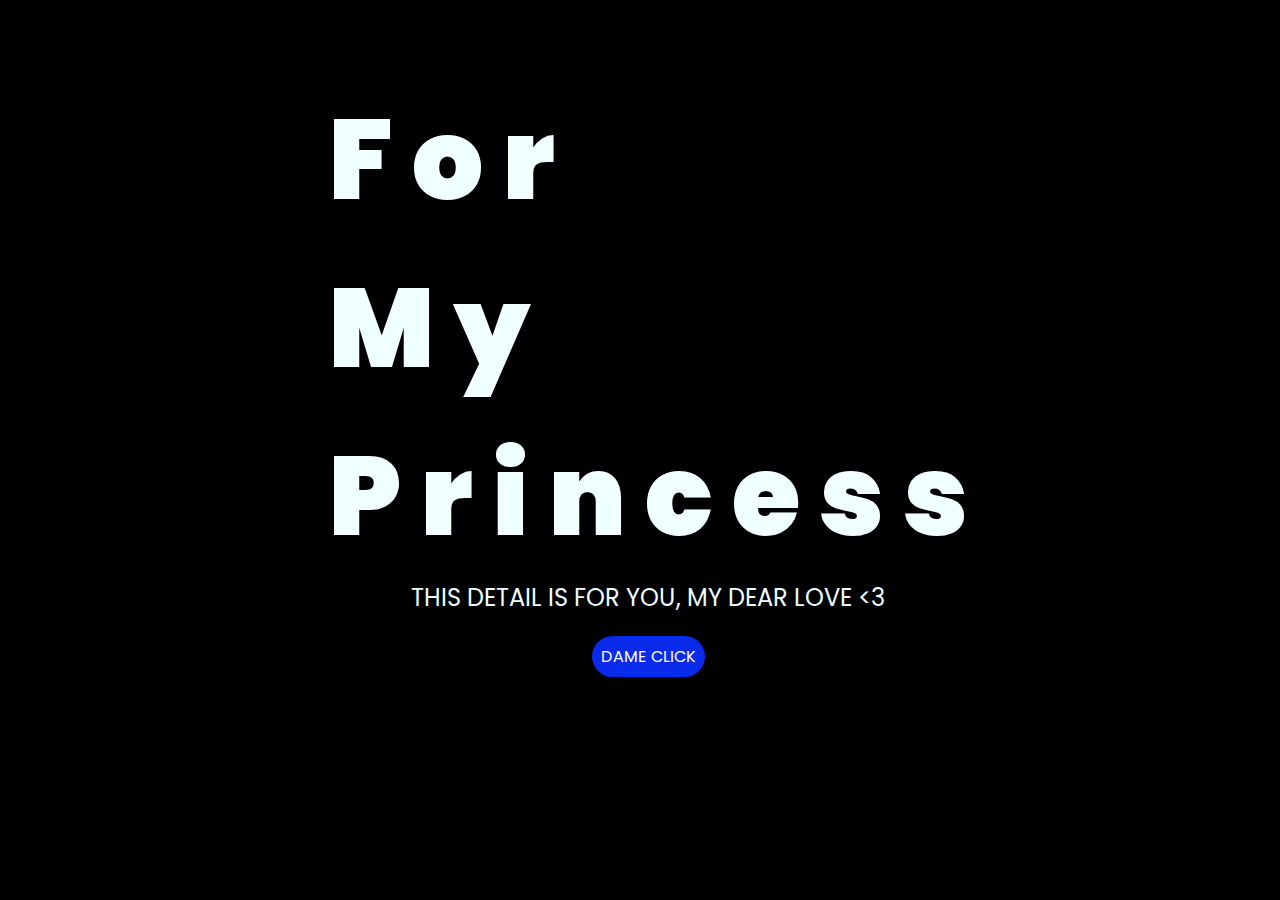
<file: index.html>
<!DOCTYPE html>
<html lang="es">

<head>
    <meta charset="UTF-8">
    <meta http-equiv="X-UA-Compatible" content="IE=edge">
    <meta name="viewport" content="width=device-width, initial-scale=1.0">
    <link rel="stylesheet" href="css/style.css">
    <link rel="icon" href="img/flowers.png" type="image/x-icon">
    <title>Flowers</title>
</head>

<body>
    <div class="greetings">
        <span>F</span>
        <span>o</span>
        <span>r</span>
        <br>
        <span>M</span>
        <span>y</span>
        <br>
        <span>P</span>
        <span>r</span>
        <span>i</span>
        <span>n</span>
        <span>c</span>
        <span>e</span>
        <span>s</span>
        <span>s</span>
    </div>

    <div class="description">
        <span>THIS DETAIL IS FOR YOU, MY DEAR LOVE <3 </span>
    </div>
    <div class="button">
        <button class="botones">
            <a href="flower.html" style="color: #fff;">DAME CLICK</a>
        </button>
    </div>

</body>

</html>
</file>
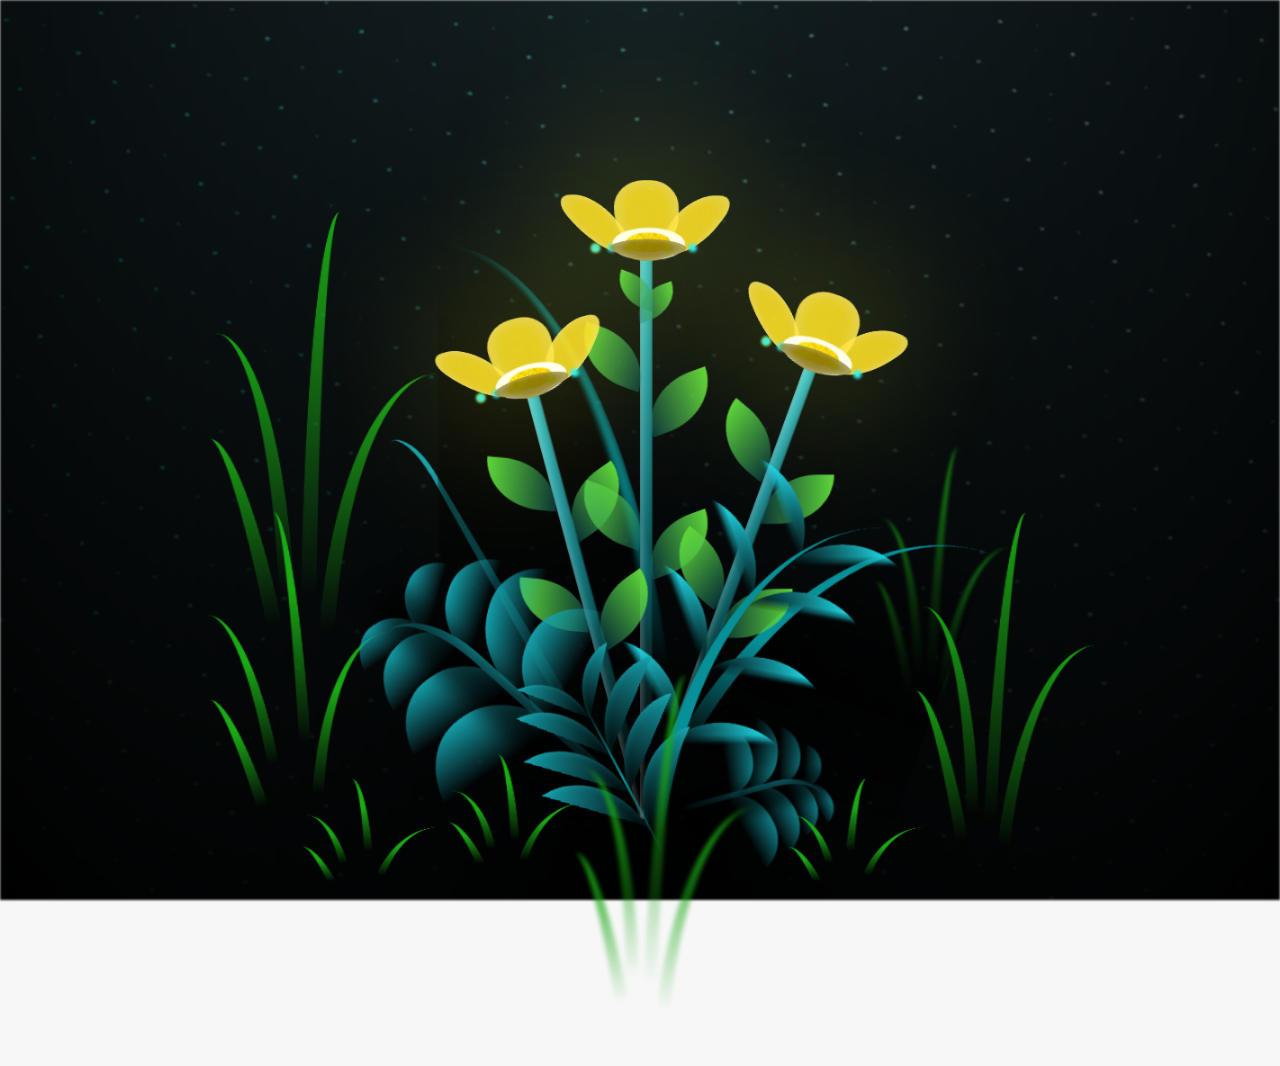
<file: flower.html>
<!DOCTYPE html>
<html lang="es">
  <head>
    <meta charset="UTF-8" />
    <meta http-equiv="X-UA-Compatible" content="IE=edge" />
    <meta name="viewport" content="width=device-width, initial-scale=1.0" />
    <link rel="stylesheet" href="css/main.css" />
    <link rel="icon" href="img/flowers.png" type="image/x-icon" />
    <title>Flower</title>
  </head>
  <body class="container">
    <audio src="sound/ChristianBasso&HaienQiu-Flowers.mp3" autoplay></audio>
    <div id="lyrics">
     
    </div>
    <h1 class="titulo">Estas flores amarillas son un reflejo de la alegría que traes a mi vida. <br>
      Gracias por iluminar mis días con tu presencia , te amo.</h1>
  
    <div class="night"></div>
    <div class="flowers">
      <div class="flower flower--1">
        <div class="flower__leafs flower__leafs--1">
          <div class="flower__leaf flower__leaf--1"></div>
          <div class="flower__leaf flower__leaf--2"></div>
          <div class="flower__leaf flower__leaf--3"></div>
          <div class="flower__leaf flower__leaf--4"></div>
          <div class="flower__white-circle"></div>

          <div class="flower__light flower__light--1"></div>
          <div class="flower__light flower__light--2"></div>
          <div class="flower__light flower__light--3"></div>
          <div class="flower__light flower__light--4"></div>
          <div class="flower__light flower__light--5"></div>
          <div class="flower__light flower__light--6"></div>
          <div class="flower__light flower__light--7"></div>
          <div class="flower__light flower__light--8"></div>
        </div>
        <div class="flower__line">
          <div class="flower__line__leaf flower__line__leaf--1"></div>
          <div class="flower__line__leaf flower__line__leaf--2"></div>
          <div class="flower__line__leaf flower__line__leaf--3"></div>
          <div class="flower__line__leaf flower__line__leaf--4"></div>
          <div class="flower__line__leaf flower__line__leaf--5"></div>
          <div class="flower__line__leaf flower__line__leaf--6"></div>
        </div>
      </div>

      <div class="flower flower--2">
        <div class="flower__leafs flower__leafs--2">
          <div class="flower__leaf flower__leaf--1"></div>
          <div class="flower__leaf flower__leaf--2"></div>
          <div class="flower__leaf flower__leaf--3"></div>
          <div class="flower__leaf flower__leaf--4"></div>
          <div class="flower__white-circle"></div>

          <div class="flower__light flower__light--1"></div>
          <div class="flower__light flower__light--2"></div>
          <div class="flower__light flower__light--3"></div>
          <div class="flower__light flower__light--4"></div>
          <div class="flower__light flower__light--5"></div>
          <div class="flower__light flower__light--6"></div>
          <div class="flower__light flower__light--7"></div>
          <div class="flower__light flower__light--8"></div>
        </div>
        <div class="flower__line">
          <div class="flower__line__leaf flower__line__leaf--1"></div>
          <div class="flower__line__leaf flower__line__leaf--2"></div>
          <div class="flower__line__leaf flower__line__leaf--3"></div>
          <div class="flower__line__leaf flower__line__leaf--4"></div>
        </div>
      </div>

      <div class="flower flower--3">
        <div class="flower__leafs flower__leafs--3">
          <div class="flower__leaf flower__leaf--1"></div>
          <div class="flower__leaf flower__leaf--2"></div>
          <div class="flower__leaf flower__leaf--3"></div>
          <div class="flower__leaf flower__leaf--4"></div>
          <div class="flower__white-circle"></div>

          <div class="flower__light flower__light--1"></div>
          <div class="flower__light flower__light--2"></div>
          <div class="flower__light flower__light--3"></div>
          <div class="flower__light flower__light--4"></div>
          <div class="flower__light flower__light--5"></div>
          <div class="flower__light flower__light--6"></div>
          <div class="flower__light flower__light--7"></div>
          <div class="flower__light flower__light--8"></div>
        </div>
        <div class="flower__line">
          <div class="flower__line__leaf flower__line__leaf--1"></div>
          <div class="flower__line__leaf flower__line__leaf--2"></div>
          <div class="flower__line__leaf flower__line__leaf--3"></div>
          <div class="flower__line__leaf flower__line__leaf--4"></div>
        </div>
      </div>

      <div class="grow-ans" style="--d: 1.2s">
        <div class="flower__g-long">
          <div class="flower__g-long__top"></div>
          <div class="flower__g-long__bottom"></div>
        </div>
      </div>

      <div class="growing-grass">
        <div class="flower__grass flower__grass--1">
          <div class="flower__grass--top"></div>
          <div class="flower__grass--bottom"></div>
          <div class="flower__grass__leaf flower__grass__leaf--1"></div>
          <div class="flower__grass__leaf flower__grass__leaf--2"></div>
          <div class="flower__grass__leaf flower__grass__leaf--3"></div>
          <div class="flower__grass__leaf flower__grass__leaf--4"></div>
          <div class="flower__grass__leaf flower__grass__leaf--5"></div>
          <div class="flower__grass__leaf flower__grass__leaf--6"></div>
          <div class="flower__grass__leaf flower__grass__leaf--7"></div>
          <div class="flower__grass__leaf flower__grass__leaf--8"></div>
          <div class="flower__grass__overlay"></div>
        </div>
      </div>

      <div class="growing-grass">
        <div class="flower__grass flower__grass--2">
          <div class="flower__grass--top"></div>
          <div class="flower__grass--bottom"></div>
          <div class="flower__grass__leaf flower__grass__leaf--1"></div>
          <div class="flower__grass__leaf flower__grass__leaf--2"></div>
          <div class="flower__grass__leaf flower__grass__leaf--3"></div>
          <div class="flower__grass__leaf flower__grass__leaf--4"></div>
          <div class="flower__grass__leaf flower__grass__leaf--5"></div>
          <div class="flower__grass__leaf flower__grass__leaf--6"></div>
          <div class="flower__grass__leaf flower__grass__leaf--7"></div>
          <div class="flower__grass__leaf flower__grass__leaf--8"></div>
          <div class="flower__grass__overlay"></div>
        </div>
      </div>

      <div class="grow-ans" style="--d: 2.4s">
        <div class="flower__g-right flower__g-right--1">
          <div class="leaf"></div>
        </div>
      </div>

      <div class="grow-ans" style="--d: 2.8s">
        <div class="flower__g-right flower__g-right--2">
          <div class="leaf"></div>
        </div>
      </div>

      <div class="grow-ans" style="--d: 2.8s">
        <div class="flower__g-front">
          <div
            class="flower__g-front__leaf-wrapper flower__g-front__leaf-wrapper--1"
          >
            <div class="flower__g-front__leaf"></div>
          </div>
          <div
            class="flower__g-front__leaf-wrapper flower__g-front__leaf-wrapper--2"
          >
            <div class="flower__g-front__leaf"></div>
          </div>
          <div
            class="flower__g-front__leaf-wrapper flower__g-front__leaf-wrapper--3"
          >
            <div class="flower__g-front__leaf"></div>
          </div>
          <div
            class="flower__g-front__leaf-wrapper flower__g-front__leaf-wrapper--4"
          >
            <div class="flower__g-front__leaf"></div>
          </div>
          <div
            class="flower__g-front__leaf-wrapper flower__g-front__leaf-wrapper--5"
          >
            <div class="flower__g-front__leaf"></div>
          </div>
          <div
            class="flower__g-front__leaf-wrapper flower__g-front__leaf-wrapper--6"
          >
            <div class="flower__g-front__leaf"></div>
          </div>
          <div
            class="flower__g-front__leaf-wrapper flower__g-front__leaf-wrapper--7"
          >
            <div class="flower__g-front__leaf"></div>
          </div>
          <div
            class="flower__g-front__leaf-wrapper flower__g-front__leaf-wrapper--8"
          >
            <div class="flower__g-front__leaf"></div>
          </div>
          <div class="flower__g-front__line"></div>
        </div>
      </div>

      <div class="grow-ans" style="--d: 3.2s">
        <div class="flower__g-fr">
          <div class="leaf"></div>
          <div class="flower__g-fr__leaf flower__g-fr__leaf--1"></div>
          <div class="flower__g-fr__leaf flower__g-fr__leaf--2"></div>
          <div class="flower__g-fr__leaf flower__g-fr__leaf--3"></div>
          <div class="flower__g-fr__leaf flower__g-fr__leaf--4"></div>
          <div class="flower__g-fr__leaf flower__g-fr__leaf--5"></div>
          <div class="flower__g-fr__leaf flower__g-fr__leaf--6"></div>
          <div class="flower__g-fr__leaf flower__g-fr__leaf--7"></div>
          <div class="flower__g-fr__leaf flower__g-fr__leaf--8"></div>
        </div>
      </div>

      <div class="long-g long-g--0">
        <div class="grow-ans" style="--d: 3s">
          <div class="leaf leaf--0"></div>
        </div>
        <div class="grow-ans" style="--d: 2.2s">
          <div class="leaf leaf--1"></div>
        </div>
        <div class="grow-ans" style="--d: 3.4s">
          <div class="leaf leaf--2"></div>
        </div>
        <div class="grow-ans" style="--d: 3.6s">
          <div class="leaf leaf--3"></div>
        </div>
      </div>

      <div class="long-g long-g--1">
        <div class="grow-ans" style="--d: 3.6s">
          <div class="leaf leaf--0"></div>
        </div>
        <div class="grow-ans" style="--d: 3.8s">
          <div class="leaf leaf--1"></div>
        </div>
        <div class="grow-ans" style="--d: 4s">
          <div class="leaf leaf--2"></div>
        </div>
        <div class="grow-ans" style="--d: 4.2s">
          <div class="leaf leaf--3"></div>
        </div>
      </div>

      <div class="long-g long-g--2">
        <div class="grow-ans" style="--d: 4s">
          <div class="leaf leaf--0"></div>
        </div>
        <div class="grow-ans" style="--d: 4.2s">
          <div class="leaf leaf--1"></div>
        </div>
        <div class="grow-ans" style="--d: 4.4s">
          <div class="leaf leaf--2"></div>
        </div>
        <div class="grow-ans" style="--d: 4.6s">
          <div class="leaf leaf--3"></div>
        </div>
      </div>

      <div class="long-g long-g--3">
        <div class="grow-ans" style="--d: 4s">
          <div class="leaf leaf--0"></div>
        </div>
        <div class="grow-ans" style="--d: 4.2s">
          <div class="leaf leaf--1"></div>
        </div>
        <div class="grow-ans" style="--d: 3s">
          <div class="leaf leaf--2"></div>
        </div>
        <div class="grow-ans" style="--d: 3.6s">
          <div class="leaf leaf--3"></div>
        </div>
      </div>

      <div class="long-g long-g--4">
        <div class="grow-ans" style="--d: 4s">
          <div class="leaf leaf--0"></div>
        </div>
        <div class="grow-ans" style="--d: 4.2s">
          <div class="leaf leaf--1"></div>
        </div>
        <div class="grow-ans" style="--d: 3s">
          <div class="leaf leaf--2"></div>
        </div>
        <div class="grow-ans" style="--d: 3.6s">
          <div class="leaf leaf--3"></div>
        </div>
      </div>

      <div class="long-g long-g--5">
        <div class="grow-ans" style="--d: 4s">
          <div class="leaf leaf--0"></div>
        </div>
        <div class="grow-ans" style="--d: 4.2s">
          <div class="leaf leaf--1"></div>
        </div>
        <div class="grow-ans" style="--d: 3s">
          <div class="leaf leaf--2"></div>
        </div>
        <div class="grow-ans" style="--d: 3.6s">
          <div class="leaf leaf--3"></div>
        </div>
      </div>

      <div class="long-g long-g--6">
        <div class="grow-ans" style="--d: 4.2s">
          <div class="leaf leaf--0"></div>
        </div>
        <div class="grow-ans" style="--d: 4.4s">
          <div class="leaf leaf--1"></div>
        </div>
        <div class="grow-ans" style="--d: 4.6s">
          <div class="leaf leaf--2"></div>
        </div>
        <div class="grow-ans" style="--d: 4.8s">
          <div class="leaf leaf--3"></div>
        </div>
      </div>

      <div class="long-g long-g--7">
        <div class="grow-ans" style="--d: 3s">
          <div class="leaf leaf--0"></div>
        </div>
        <div class="grow-ans" style="--d: 3.2s">
          <div class="leaf leaf--1"></div>
        </div>
        <div class="grow-ans" style="--d: 3.5s">
          <div class="leaf leaf--2"></div>
        </div>
        <div class="grow-ans" style="--d: 3.6s">
          <div class="leaf leaf--3"></div>
        </div>
      </div>
    </div>
    <script src="anim.js"></script>
    <script src="main.js"></script>
  </body>
</html>
</file>
<file: css/style.css>
@import url('https://fonts.googleapis.com/css2?family=Poppins:ital,wght@0,500;1,900&display=swap');
*{
    font-family: 'Poppins',cursive;
}
body{
    color: azure;
    width: 100%;
    height: 82vh;
    display: flex;
    flex-direction: column;
    align-items: center;
    justify-content: center;
    background-color: black;
    /* padding-top: -30; */
}

.botones{
    padding: 9px;
    border-radius: 80px;
    background-color: transparent;
    border: none;
}

.botones a{
    background-color: #0a2be9;
    padding: 9px;
    border-radius: 80px;
    -webkit-border-radius: 80px;
    -moz-border-radius: 80px;
    -ms-border-radius: 80px;
    -o-border-radius: 80px;

}

.botones a:focus{
    background-color: rgb(50, 194, 194);
}

.greetings{
    font-size: 7rem;
    font-weight: 900;
}
.greetings > span{
    animation: glow 3s ease-in-out infinite;
}
@keyframes glow{
    0%, 100%{
        color: #fff;
        text-shadow: 0 0 12px #39c6d6, 0 0 50px #39c6d6, 0 0 100px #39c6d6;
    }
    10%, 90%{
        color: #111;
        text-shadow: none;
    }
}
.greetings > span:nth-child(2){
    animation-delay: .2s ;
}
.greetings > span:nth-child(3){
    animation-delay: .4s ;
}
.greetings > span:nth-child(4){
    animation-delay: .6s;
}
.greetings > span:nth-child(5){
    animation-delay: .8s;
}
.greetings > span:nth-child(6){
    animation-delay: 1s;
}
.greetings > span:nth-child(7){
    animation-delay: 1.2s;
}
.greetings > span:nth-child(8){
    animation-delay: 1.4s;
}
.greetings > span:nth-child(9){
    animation-delay: 1.6s;
}
.greetings > span:nth-child(10){
    animation-delay: 1.8s;
}
.greetings > span:nth-child(11){
    animation-delay: 2s;
}
.greetings > span:nth-child(12){
    animation-delay: 2.2s;
}
.greetings > span:nth-child(13){
    animation-delay: 2.4s;
}
.greetings > span:nth-child(14){
    animation-delay: 2.6s;
}
.greetings > span:nth-child(15){
    animation-delay: 2.8s;
}



.description{
    font-size: 1.5rem;
    margin-bottom: 20px;
}

.button a{
    text-decoration: none;
    font-size: 1rem;
    color: #111;
}

@media screen and (max-width:574px){
    .greetings{
        display: block;
        font-size: 4rem;
        font-weight: 800;
        text-align: center;
    }
    .description{
        font-size: 2rem;
    }
    
    .button a{
        font-size: 1rem;
    }
}
</file>
<file: css/main.css>
*,
*::after,
*::before {
  padding: 0;
  margin: 0;
  box-sizing: border-box;
}

:root {
  --dark-color: #000;
}

body {
  display: flex;
  align-items: flex-end;
  justify-content: center;
  min-height: 100vh;
  background-color: var(--dark-color);
  overflow: hidden;
  perspective: 1000px;
}

#lyrics {
  font-size: 28px;
  font-family: "Franklin Gothic Medium", "Arial Narrow", Arial, sans-serif;
  color: white;
  position: absolute;
  margin-bottom: 20%;
  z-index: 1;
  font-weight: bold;
  letter-spacing: 4px;
}
@media only screen and (max-width: 600px) {
  /* Estilos específicos para dispositivos con un ancho máximo de 600px */
  #lyrics {
      font-size: 14px; /* Reduce el tamaño del texto para dispositivos más pequeños */
      margin-bottom: 530px;
      letter-spacing: 3px;
  }

}
.titulo {
  margin-bottom: 180px;
  font-family: "Arial Narrow", Arial, sans-serif;
  color: yellow;
  position: absolute;
  font-weight: bold;
  letter-spacing: 10px;
  opacity: 0;
  animation: fadeIn 3s ease-in-out forwards;
  text-align: center;
}
@keyframes fadeIn {
  from {
    opacity: 0;
  }
  to {
    opacity: 1;
  }
}

.night {
  z-index: -1;
  position: absolute;
  left: 50%;
  top: 0;
  transform: translateX(-50%);
  width: 100%;
  height: 100%;
  filter: blur(0.1vmin);
  background-image: radial-gradient(
      ellipse at top,
      transparent 0%,
      var(--dark-color)
    ),
    radial-gradient(
      ellipse at bottom,
      var(--dark-color),
      rgba(145, 233, 255, 0.2)
    ),
    repeating-linear-gradient(
      220deg,
      rgb(0, 0, 0) 0px,
      rgb(0, 0, 0) 19px,
      transparent 19px,
      transparent 22px
    ),
    repeating-linear-gradient(
      189deg,
      rgb(0, 0, 0) 0px,
      rgb(0, 0, 0) 19px,
      transparent 19px,
      transparent 22px
    ),
    repeating-linear-gradient(
      148deg,
      rgb(0, 0, 0) 0px,
      rgb(0, 0, 0) 19px,
      transparent 19px,
      transparent 22px
    ),
    linear-gradient(90deg, rgb(0, 255, 250), rgb(240, 240, 240));
}

.flowers {
  position: relative;
  transform: scale(0.9);
  /*margin-bottom: 100px;
  */
}

@media only screen and (max-width: 600px) {
  /* Estilos específicos para dispositivos con un ancho máximo de 600px */
.flowers {
      font-size: 14px;
      margin-bottom: 35%;
      letter-spacing: 3px;
      transform: scale(1.0);
}

}

.flower {
  position: absolute;
  bottom: 10vmin;
  transform-origin: bottom center;
  z-index: 10;
  --fl-speed: 0.8s;
}
.flower--1 {
  -webkit-animation: moving-flower-1 4s linear infinite;
  animation: moving-flower-1 4s linear infinite;
}
.flower--1 .flower__line {
  height: 70vmin;
  -webkit-animation-delay: 0.3s;
  animation-delay: 0.3s;
}
.flower--1 .flower__line__leaf--1 {
  -webkit-animation: blooming-leaf-right var(--fl-speed) 1.6s backwards;
  animation: blooming-leaf-right var(--fl-speed) 1.6s backwards;
}
.flower--1 .flower__line__leaf--2 {
  -webkit-animation: blooming-leaf-right var(--fl-speed) 1.4s backwards;
  animation: blooming-leaf-right var(--fl-speed) 1.4s backwards;
}
.flower--1 .flower__line__leaf--3 {
  -webkit-animation: blooming-leaf-left var(--fl-speed) 1.2s backwards;
  animation: blooming-leaf-left var(--fl-speed) 1.2s backwards;
}
.flower--1 .flower__line__leaf--4 {
  -webkit-animation: blooming-leaf-left var(--fl-speed) 1s backwards;
  animation: blooming-leaf-left var(--fl-speed) 1s backwards;
}
.flower--1 .flower__line__leaf--5 {
  -webkit-animation: blooming-leaf-right var(--fl-speed) 1.8s backwards;
  animation: blooming-leaf-right var(--fl-speed) 1.8s backwards;
}
.flower--1 .flower__line__leaf--6 {
  -webkit-animation: blooming-leaf-left var(--fl-speed) 2s backwards;
  animation: blooming-leaf-left var(--fl-speed) 2s backwards;
}
.flower--2 {
  left: 50%;
  transform: rotate(20deg);
  -webkit-animation: moving-flower-2 4s linear infinite;
  animation: moving-flower-2 4s linear infinite;
}
.flower--2 .flower__line {
  height: 60vmin;
  -webkit-animation-delay: 0.6s;
  animation-delay: 0.6s;
}
.flower--2 .flower__line__leaf--1 {
  -webkit-animation: blooming-leaf-right var(--fl-speed) 1.9s backwards;
  animation: blooming-leaf-right var(--fl-speed) 1.9s backwards;
}
.flower--2 .flower__line__leaf--2 {
  -webkit-animation: blooming-leaf-right var(--fl-speed) 1.7s backwards;
  animation: blooming-leaf-right var(--fl-speed) 1.7s backwards;
}
.flower--2 .flower__line__leaf--3 {
  -webkit-animation: blooming-leaf-left var(--fl-speed) 1.5s backwards;
  animation: blooming-leaf-left var(--fl-speed) 1.5s backwards;
}
.flower--2 .flower__line__leaf--4 {
  -webkit-animation: blooming-leaf-left var(--fl-speed) 1.3s backwards;
  animation: blooming-leaf-left var(--fl-speed) 1.3s backwards;
}
.flower--3 {
  left: 50%;
  transform: rotate(-15deg);
  -webkit-animation: moving-flower-3 4s linear infinite;
  animation: moving-flower-3 4s linear infinite;
}
.flower--3 .flower__line {
  -webkit-animation-delay: 0.9s;
  animation-delay: 0.9s;
}
.flower--3 .flower__line__leaf--1 {
  -webkit-animation: blooming-leaf-right var(--fl-speed) 2.5s backwards;
  animation: blooming-leaf-right var(--fl-speed) 2.5s backwards;
}
.flower--3 .flower__line__leaf--2 {
  -webkit-animation: blooming-leaf-right var(--fl-speed) 2.3s backwards;
  animation: blooming-leaf-right var(--fl-speed) 2.3s backwards;
}
.flower--3 .flower__line__leaf--3 {
  -webkit-animation: blooming-leaf-left var(--fl-speed) 2.1s backwards;
  animation: blooming-leaf-left var(--fl-speed) 2.1s backwards;
}
.flower--3 .flower__line__leaf--4 {
  -webkit-animation: blooming-leaf-left var(--fl-speed) 1.9s backwards;
  animation: blooming-leaf-left var(--fl-speed) 1.9s backwards;
}
.flower__leafs {
  position: relative;
  -webkit-animation: blooming-flower 2s backwards;
  animation: blooming-flower 2s backwards;
}
.flower__leafs--1 {
  -webkit-animation-delay: 1.1s;
  animation-delay: 1.1s;
}
.flower__leafs--2 {
  -webkit-animation-delay: 1.4s;
  animation-delay: 1.4s;
}
.flower__leafs--3 {
  -webkit-animation-delay: 1.7s;
  animation-delay: 1.7s;
}
.flower__leafs::after {
  content: "";
  position: absolute;
  left: 0;
  top: 0;
  transform: translate(-50%, -100%);
  width: 8vmin;
  height: 8vmin;
  background-color: #f9fd25;
  /* background-color: #fd2525; */
  filter: blur(10vmin);
}
.flower__leaf {
  position: absolute;
  bottom: 0;
  left: 50%;
  width: 8vmin;
  height: 11vmin;
  border-radius: 51% 49% 47% 53%/44% 45% 55% 69%;
  background-color: #253bfd;
  background-color: #fddd25;
  transform-origin: bottom center;
  opacity: 0.9;
  box-shadow: inset 0 0 2vmin rgba(255, 255, 255, 0.5);
}
.flower__leaf--1 {
  transform: translate(-10%, 1%) rotateY(40deg) rotateX(-50deg);
}
.flower__leaf--2 {
  transform: translate(-50%, -4%) rotateX(40deg);
}
.flower__leaf--3 {
  transform: translate(-90%, 0%) rotateY(45deg) rotateX(50deg);
}
.flower__leaf--4 {
  width: 8vmin;
  height: 8vmin;
  transform-origin: bottom left;
  border-radius: 4vmin 10vmin 4vmin 4vmin;
  transform: translate(0%, 18%) rotateX(70deg) rotate(-43deg);
  background-color: #7c6901;
  z-index: 1;
  opacity: 0.8;
}
.flower__white-circle {
  position: absolute;
  left: -3.5vmin;
  top: -3vmin;
  width: 9vmin;
  height: 4vmin;
  border-radius: 50%;
  background-color: #fff;
}
.flower__white-circle::after {
  content: "";
  position: absolute;
  left: 50%;
  top: 45%;
  transform: translate(-50%, -50%);
  width: 60%;
  height: 60%;
  border-radius: inherit;
  background-image: repeating-linear-gradient(
      135deg,
      rgba(0, 0, 0, 0.03) 0px,
      rgba(0, 0, 0, 0.03) 1px,
      transparent 1px,
      transparent 12px
    ),
    repeating-linear-gradient(
      45deg,
      rgba(0, 0, 0, 0.03) 0px,
      rgba(0, 0, 0, 0.03) 1px,
      transparent 1px,
      transparent 12px
    ),
    repeating-linear-gradient(
      67.5deg,
      rgba(0, 0, 0, 0.03) 0px,
      rgba(0, 0, 0, 0.03) 1px,
      transparent 1px,
      transparent 12px
    ),
    repeating-linear-gradient(
      135deg,
      rgba(0, 0, 0, 0.03) 0px,
      rgba(0, 0, 0, 0.03) 1px,
      transparent 1px,
      transparent 12px
    ),
    repeating-linear-gradient(
      45deg,
      rgba(0, 0, 0, 0.03) 0px,
      rgba(0, 0, 0, 0.03) 1px,
      transparent 1px,
      transparent 12px
    ),
    repeating-linear-gradient(
      112.5deg,
      rgba(0, 0, 0, 0.03) 0px,
      rgba(0, 0, 0, 0.03) 1px,
      transparent 1px,
      transparent 12px
    ),
    repeating-linear-gradient(
      112.5deg,
      rgba(0, 0, 0, 0.03) 0px,
      rgba(0, 0, 0, 0.03) 1px,
      transparent 1px,
      transparent 12px
    ),
    repeating-linear-gradient(
      45deg,
      rgba(0, 0, 0, 0.03) 0px,
      rgba(0, 0, 0, 0.03) 1px,
      transparent 1px,
      transparent 12px
    ),
    repeating-linear-gradient(
      22.5deg,
      rgba(0, 0, 0, 0.03) 0px,
      rgba(0, 0, 0, 0.03) 1px,
      transparent 1px,
      transparent 12px
    ),
    repeating-linear-gradient(
      45deg,
      rgba(0, 0, 0, 0.03) 0px,
      rgba(0, 0, 0, 0.03) 1px,
      transparent 1px,
      transparent 12px
    ),
    repeating-linear-gradient(
      22.5deg,
      rgba(0, 0, 0, 0.03) 0px,
      rgba(0, 0, 0, 0.03) 1px,
      transparent 1px,
      transparent 12px
    ),
    repeating-linear-gradient(
      135deg,
      rgba(0, 0, 0, 0.03) 0px,
      rgba(0, 0, 0, 0.03) 1px,
      transparent 1px,
      transparent 12px
    ),
    repeating-linear-gradient(
      157.5deg,
      rgba(0, 0, 0, 0.03) 0px,
      rgba(0, 0, 0, 0.03) 1px,
      transparent 1px,
      transparent 12px
    ),
    repeating-linear-gradient(
      67.5deg,
      rgba(0, 0, 0, 0.03) 0px,
      rgba(0, 0, 0, 0.03) 1px,
      transparent 1px,
      transparent 12px
    ),
    repeating-linear-gradient(
      67.5deg,
      rgba(0, 0, 0, 0.03) 0px,
      rgba(0, 0, 0, 0.03) 1px,
      transparent 1px,
      transparent 12px
    ),
    linear-gradient(90deg, rgb(255, 235, 18), rgb(255, 206, 0));
}
.flower__line {
  height: 55vmin;
  width: 1.5vmin;
  background-image: linear-gradient(
      to left,
      rgba(0, 0, 0, 0.2),
      transparent,
      rgba(255, 255, 255, 0.2)
    ),
    linear-gradient(to top, transparent 10%, #14757a, #39c6d6);
  box-shadow: inset 0 0 2px rgba(0, 0, 0, 0.5);
  -webkit-animation: grow-flower-tree 4s backwards;
  animation: grow-flower-tree 4s backwards;
}
.flower__line__leaf {
  --w: 7vmin;
  --h: calc(var(--w) + 2vmin);
  position: absolute;
  top: 20%;
  left: 90%;
  width: var(--w);
  height: var(--h);
  border-top-right-radius: var(--h);
  border-bottom-left-radius: var(--h);
  background-image: linear-gradient(to top, rgba(20, 117, 122, 0.4), #5ed639);
}
.flower__line__leaf--1 {
  transform: rotate(70deg) rotateY(30deg);
}
.flower__line__leaf--2 {
  top: 45%;
  transform: rotate(70deg) rotateY(30deg);
}
.flower__line__leaf--3,
.flower__line__leaf--4,
.flower__line__leaf--6 {
  border-top-right-radius: 0;
  border-bottom-left-radius: 0;
  border-top-left-radius: var(--h);
  border-bottom-right-radius: var(--h);
  left: -460%;
  top: 12%;
  transform: rotate(-70deg) rotateY(30deg);
}
.flower__line__leaf--4 {
  top: 40%;
}
.flower__line__leaf--5 {
  top: 0;
  transform-origin: left;
  transform: rotate(70deg) rotateY(30deg) scale(0.6);
}
.flower__line__leaf--6 {
  top: -2%;
  left: -450%;
  transform-origin: right;
  transform: rotate(-70deg) rotateY(30deg) scale(0.6);
}
.flower__light {
  position: absolute;
  bottom: 0vmin;
  width: 1vmin;
  height: 1vmin;
  background-color: rgb(255, 251, 0);
  border-radius: 50%;
  filter: blur(0.2vmin);
  -webkit-animation: light-ans 4s linear infinite backwards;
  animation: light-ans 4s linear infinite backwards;
}
.flower__light:nth-child(odd) {
  background-color: #23f0ff;
}
.flower__light--1 {
  left: -2vmin;
  -webkit-animation-delay: 1s;
  animation-delay: 1s;
}
.flower__light--2 {
  left: 3vmin;
  -webkit-animation-delay: 0.5s;
  animation-delay: 0.5s;
}
.flower__light--3 {
  left: -6vmin;
  -webkit-animation-delay: 0.3s;
  animation-delay: 0.3s;
}
.flower__light--4 {
  left: 6vmin;
  -webkit-animation-delay: 0.9s;
  animation-delay: 0.9s;
}
.flower__light--5 {
  left: -1vmin;
  -webkit-animation-delay: 1.5s;
  animation-delay: 1.5s;
}
.flower__light--6 {
  left: -4vmin;
  -webkit-animation-delay: 3s;
  animation-delay: 3s;
}
.flower__light--7 {
  left: 3vmin;
  -webkit-animation-delay: 2s;
  animation-delay: 2s;
}
.flower__light--8 {
  left: -6vmin;
  -webkit-animation-delay: 3.5s;
  animation-delay: 3.5s;
}
.flower__grass {
  --c: #159faa;
  --line-w: 1.5vmin;
  position: absolute;
  bottom: 12vmin;
  left: -7vmin;
  display: flex;
  flex-direction: column;
  align-items: flex-end;
  z-index: 20;
  transform-origin: bottom center;
  transform: rotate(-48deg) rotateY(40deg);
}
.flower__grass--1 {
  -webkit-animation: moving-grass 2s linear infinite;
  animation: moving-grass 2s linear infinite;
}
.flower__grass--2 {
  left: 2vmin;
  bottom: 10vmin;
  transform: scale(0.5) rotate(75deg) rotateX(10deg) rotateY(-200deg);
  opacity: 0.8;
  z-index: 0;
  -webkit-animation: moving-grass--2 1.5s linear infinite;
  animation: moving-grass--2 1.5s linear infinite;
}
.flower__grass--top {
  width: 7vmin;
  height: 10vmin;
  border-top-right-radius: 100%;
  border-right: var(--line-w) solid var(--c);
  transform-origin: bottom center;
  transform: rotate(-2deg);
}
.flower__grass--bottom {
  margin-top: -2px;
  width: var(--line-w);
  height: 25vmin;
  background-image: linear-gradient(to top, transparent, var(--c));
}
.flower__grass__leaf {
  --size: 10vmin;
  position: absolute;
  width: calc(var(--size) * 2.1);
  height: var(--size);
  border-top-left-radius: var(--size);
  border-top-right-radius: var(--size);
  background-image: linear-gradient(
    to top,
    transparent,
    transparent 30%,
    var(--c)
  );
  z-index: 100;
}
.flower__grass__leaf--1 {
  top: -6%;
  left: 30%;
  --size: 6vmin;
  transform: rotate(-20deg);
  -webkit-animation: growing-grass-ans--1 2s 2.6s backwards;
  animation: growing-grass-ans--1 2s 2.6s backwards;
}
@-webkit-keyframes growing-grass-ans--1 {
  0% {
    transform-origin: bottom left;
    transform: rotate(-20deg) scale(0);
  }
}
@keyframes growing-grass-ans--1 {
  0% {
    transform-origin: bottom left;
    transform: rotate(-20deg) scale(0);
  }
}
.flower__grass__leaf--2 {
  top: -5%;
  left: -110%;
  --size: 6vmin;
  transform: rotate(10deg);
  -webkit-animation: growing-grass-ans--2 2s 2.4s linear backwards;
  animation: growing-grass-ans--2 2s 2.4s linear backwards;
}
@-webkit-keyframes growing-grass-ans--2 {
  0% {
    transform-origin: bottom right;
    transform: rotate(10deg) scale(0);
  }
}
@keyframes growing-grass-ans--2 {
  0% {
    transform-origin: bottom right;
    transform: rotate(10deg) scale(0);
  }
}
.flower__grass__leaf--3 {
  top: 5%;
  left: 60%;
  --size: 8vmin;
  transform: rotate(-18deg) rotateX(-20deg);
  -webkit-animation: growing-grass-ans--3 2s 2.2s linear backwards;
  animation: growing-grass-ans--3 2s 2.2s linear backwards;
}
@-webkit-keyframes growing-grass-ans--3 {
  0% {
    transform-origin: bottom left;
    transform: rotate(-18deg) rotateX(-20deg) scale(0);
  }
}
@keyframes growing-grass-ans--3 {
  0% {
    transform-origin: bottom left;
    transform: rotate(-18deg) rotateX(-20deg) scale(0);
  }
}
.flower__grass__leaf--4 {
  top: 6%;
  left: -135%;
  --size: 8vmin;
  transform: rotate(2deg);
  -webkit-animation: growing-grass-ans--4 2s 2s linear backwards;
  animation: growing-grass-ans--4 2s 2s linear backwards;
}
@-webkit-keyframes growing-grass-ans--4 {
  0% {
    transform-origin: bottom right;
    transform: rotate(2deg) scale(0);
  }
}
@keyframes growing-grass-ans--4 {
  0% {
    transform-origin: bottom right;
    transform: rotate(2deg) scale(0);
  }
}
.flower__grass__leaf--5 {
  top: 20%;
  left: 60%;
  --size: 10vmin;
  transform: rotate(-24deg) rotateX(-20deg);
  -webkit-animation: growing-grass-ans--5 2s 1.8s linear backwards;
  animation: growing-grass-ans--5 2s 1.8s linear backwards;
}
@-webkit-keyframes growing-grass-ans--5 {
  0% {
    transform-origin: bottom left;
    transform: rotate(-24deg) rotateX(-20deg) scale(0);
  }
}
@keyframes growing-grass-ans--5 {
  0% {
    transform-origin: bottom left;
    transform: rotate(-24deg) rotateX(-20deg) scale(0);
  }
}
.flower__grass__leaf--6 {
  top: 22%;
  left: -180%;
  --size: 10vmin;
  transform: rotate(10deg);
  -webkit-animation: growing-grass-ans--6 2s 1.6s linear backwards;
  animation: growing-grass-ans--6 2s 1.6s linear backwards;
}
@-webkit-keyframes growing-grass-ans--6 {
  0% {
    transform-origin: bottom right;
    transform: rotate(10deg) scale(0);
  }
}
@keyframes growing-grass-ans--6 {
  0% {
    transform-origin: bottom right;
    transform: rotate(10deg) scale(0);
  }
}
.flower__grass__leaf--7 {
  top: 39%;
  left: 70%;
  --size: 10vmin;
  transform: rotate(-10deg);
  -webkit-animation: growing-grass-ans--7 2s 1.4s linear backwards;
  animation: growing-grass-ans--7 2s 1.4s linear backwards;
}
@-webkit-keyframes growing-grass-ans--7 {
  0% {
    transform-origin: bottom left;
    transform: rotate(-10deg) scale(0);
  }
}
@keyframes growing-grass-ans--7 {
  0% {
    transform-origin: bottom left;
    transform: rotate(-10deg) scale(0);
  }
}
.flower__grass__leaf--8 {
  top: 40%;
  left: -215%;
  --size: 11vmin;
  transform: rotate(10deg);
  -webkit-animation: growing-grass-ans--8 2s 1.2s linear backwards;
  animation: growing-grass-ans--8 2s 1.2s linear backwards;
}
@-webkit-keyframes growing-grass-ans--8 {
  0% {
    transform-origin: bottom right;
    transform: rotate(10deg) scale(0);
  }
}
@keyframes growing-grass-ans--8 {
  0% {
    transform-origin: bottom right;
    transform: rotate(10deg) scale(0);
  }
}
.flower__grass__overlay {
  position: absolute;
  top: -10%;
  right: 0%;
  width: 100%;
  height: 100%;
  background-color: rgba(0, 0, 0, 0.6);
  filter: blur(1.5vmin);
  z-index: 100;
}
.flower__g-long {
  --w: 2vmin;
  --h: 6vmin;
  --c: #159faa;
  position: absolute;
  bottom: 10vmin;
  left: -3vmin;
  transform-origin: bottom center;
  transform: rotate(-30deg) rotateY(-20deg);
  display: flex;
  flex-direction: column;
  align-items: flex-end;
  -webkit-animation: flower-g-long-ans 3s linear infinite;
  animation: flower-g-long-ans 3s linear infinite;
}
@-webkit-keyframes flower-g-long-ans {
  0%,
  100% {
    transform: rotate(-30deg) rotateY(-20deg);
  }
  50% {
    transform: rotate(-32deg) rotateY(-20deg);
  }
}
@keyframes flower-g-long-ans {
  0%,
  100% {
    transform: rotate(-30deg) rotateY(-20deg);
  }
  50% {
    transform: rotate(-32deg) rotateY(-20deg);
  }
}
.flower__g-long__top {
  top: calc(var(--h) * -1);
  width: calc(var(--w) + 1vmin);
  height: var(--h);
  border-top-right-radius: 100%;
  border-right: 0.7vmin solid var(--c);
  transform: translate(-0.7vmin, 1vmin);
}
.flower__g-long__bottom {
  width: var(--w);
  height: 50vmin;
  transform-origin: bottom center;
  background-image: linear-gradient(to top, transparent 30%, var(--c));
  box-shadow: inset 0 0 2px rgba(0, 0, 0, 0.5);
  -webkit-clip-path: polygon(35% 0, 65% 1%, 100% 100%, 0% 100%);
  clip-path: polygon(35% 0, 65% 1%, 100% 100%, 0% 100%);
}
.flower__g-right {
  position: absolute;
  bottom: 6vmin;
  left: -2vmin;
  transform-origin: bottom left;
  transform: rotate(20deg);
}
.flower__g-right .leaf {
  width: 30vmin;
  height: 50vmin;
  border-top-left-radius: 100%;
  border-left: 2vmin solid #079097;
  background-image: linear-gradient(
    to bottom,
    transparent,
    var(--dark-color) 60%
  );
  -webkit-mask-image: linear-gradient(to top, transparent 30%, #079097 60%);
}
.flower__g-right--1 {
  -webkit-animation: flower-g-right-ans 2.5s linear infinite;
  animation: flower-g-right-ans 2.5s linear infinite;
}
.flower__g-right--2 {
  left: 5vmin;
  transform: rotateY(-180deg);
  -webkit-animation: flower-g-right-ans--2 3s linear infinite;
  animation: flower-g-right-ans--2 3s linear infinite;
}
.flower__g-right--2 .leaf {
  height: 75vmin;
  filter: blur(0.3vmin);
  opacity: 0.8;
}
@-webkit-keyframes flower-g-right-ans {
  0%,
  100% {
    transform: rotate(20deg);
  }
  50% {
    transform: rotate(24deg) rotateX(-20deg);
  }
}
@keyframes flower-g-right-ans {
  0%,
  100% {
    transform: rotate(20deg);
  }
  50% {
    transform: rotate(24deg) rotateX(-20deg);
  }
}
@-webkit-keyframes flower-g-right-ans--2 {
  0%,
  100% {
    transform: rotateY(-180deg) rotate(0deg) rotateX(-20deg);
  }
  50% {
    transform: rotateY(-180deg) rotate(6deg) rotateX(-20deg);
  }
}
@keyframes flower-g-right-ans--2 {
  0%,
  100% {
    transform: rotateY(-180deg) rotate(0deg) rotateX(-20deg);
  }
  50% {
    transform: rotateY(-180deg) rotate(6deg) rotateX(-20deg);
  }
}
.flower__g-front {
  position: absolute;
  bottom: 6vmin;
  left: 2.5vmin;
  z-index: 100;
  transform-origin: bottom center;
  transform: rotate(-28deg) rotateY(30deg) scale(1.04);
  -webkit-animation: flower__g-front-ans 2s linear infinite;
  animation: flower__g-front-ans 2s linear infinite;
}
@-webkit-keyframes flower__g-front-ans {
  0%,
  100% {
    transform: rotate(-28deg) rotateY(30deg) scale(1.04);
  }
  50% {
    transform: rotate(-35deg) rotateY(40deg) scale(1.04);
  }
}
@keyframes flower__g-front-ans {
  0%,
  100% {
    transform: rotate(-28deg) rotateY(30deg) scale(1.04);
  }
  50% {
    transform: rotate(-35deg) rotateY(40deg) scale(1.04);
  }
}
.flower__g-front__line {
  width: 0.3vmin;
  height: 20vmin;
  background-image: linear-gradient(
    to top,
    transparent,
    #079097,
    transparent 100%
  );
  position: relative;
}
.flower__g-front__leaf-wrapper {
  position: absolute;
  top: 0;
  left: 0;
  transform-origin: bottom left;
  transform: rotate(10deg);
}
.flower__g-front__leaf-wrapper:nth-child(even) {
  left: 0vmin;
  transform: rotateY(-180deg) rotate(5deg);
  -webkit-animation: flower__g-front__leaf-left-ans 1s ease-in backwards;
  animation: flower__g-front__leaf-left-ans 1s ease-in backwards;
}
.flower__g-front__leaf-wrapper:nth-child(odd) {
  -webkit-animation: flower__g-front__leaf-ans 1s ease-in backwards;
  animation: flower__g-front__leaf-ans 1s ease-in backwards;
}
.flower__g-front__leaf-wrapper--1 {
  top: -8vmin;
  transform: scale(0.7);
  -webkit-animation: flower__g-front__leaf-ans 1s 5.5s ease-in backwards !important;
  animation: flower__g-front__leaf-ans 1s 5.5s ease-in backwards !important;
}
.flower__g-front__leaf-wrapper--2 {
  top: -8vmin;
  transform: rotateY(-180deg) scale(0.7) !important;
  -webkit-animation: flower__g-front__leaf-left-ans-2 1s 4.6s ease-in backwards !important;
  animation: flower__g-front__leaf-left-ans-2 1s 4.6s ease-in backwards !important;
}
.flower__g-front__leaf-wrapper--3 {
  top: -3vmin;
  -webkit-animation: flower__g-front__leaf-ans 1s 4.6s ease-in backwards;
  animation: flower__g-front__leaf-ans 1s 4.6s ease-in backwards;
}
.flower__g-front__leaf-wrapper--4 {
  top: -3vmin;
  transform: rotateY(-180deg) scale(0.9) !important;
  -webkit-animation: flower__g-front__leaf-left-ans-2 1s 4.6s ease-in backwards !important;
  animation: flower__g-front__leaf-left-ans-2 1s 4.6s ease-in backwards !important;
}
@-webkit-keyframes flower__g-front__leaf-left-ans-2 {
  0% {
    transform: rotateY(-180deg) scale(0);
  }
}
@keyframes flower__g-front__leaf-left-ans-2 {
  0% {
    transform: rotateY(-180deg) scale(0);
  }
}
.flower__g-front__leaf-wrapper--5,
.flower__g-front__leaf-wrapper--6 {
  top: 2vmin;
}
.flower__g-front__leaf-wrapper--7,
.flower__g-front__leaf-wrapper--8 {
  top: 6.5vmin;
}
.flower__g-front__leaf-wrapper--2 {
  -webkit-animation-delay: 5.2s !important;
  animation-delay: 5.2s !important;
}
.flower__g-front__leaf-wrapper--3 {
  -webkit-animation-delay: 4.9s !important;
  animation-delay: 4.9s !important;
}
.flower__g-front__leaf-wrapper--5 {
  -webkit-animation-delay: 4.3s !important;
  animation-delay: 4.3s !important;
}
.flower__g-front__leaf-wrapper--6 {
  -webkit-animation-delay: 4.1s !important;
  animation-delay: 4.1s !important;
}
.flower__g-front__leaf-wrapper--7 {
  -webkit-animation-delay: 3.8s !important;
  animation-delay: 3.8s !important;
}
.flower__g-front__leaf-wrapper--8 {
  -webkit-animation-delay: 3.5s !important;
  animation-delay: 3.5s !important;
}
@-webkit-keyframes flower__g-front__leaf-ans {
  0% {
    transform: rotate(10deg) scale(0);
  }
}
@keyframes flower__g-front__leaf-ans {
  0% {
    transform: rotate(10deg) scale(0);
  }
}
@-webkit-keyframes flower__g-front__leaf-left-ans {
  0% {
    transform: rotateY(-180deg) rotate(5deg) scale(0);
  }
}
@keyframes flower__g-front__leaf-left-ans {
  0% {
    transform: rotateY(-180deg) rotate(5deg) scale(0);
  }
}
.flower__g-front__leaf {
  width: 10vmin;
  height: 10vmin;
  border-radius: 100% 0% 0% 100%/100% 100% 0% 0%;
  box-shadow: inset 0 2px 1vmin hsla(184deg, 97%, 58%, 0.2);
  background-image: linear-gradient(
      to bottom left,
      transparent,
      var(--dark-color)
    ),
    linear-gradient(to bottom right, #159faa 50%, transparent 50%, transparent);
  -webkit-mask-image: linear-gradient(
    to bottom right,
    #159faa 50%,
    transparent 50%,
    transparent
  );
  mask-image: linear-gradient(
    to bottom right,
    #159faa 50%,
    transparent 50%,
    transparent
  );
}
.flower__g-fr {
  position: absolute;
  bottom: -4vmin;
  left: vmin;
  transform-origin: bottom left;
  z-index: 10;
  -webkit-animation: flower__g-fr-ans 2s linear infinite;
  animation: flower__g-fr-ans 2s linear infinite;
}
@-webkit-keyframes flower__g-fr-ans {
  0%,
  100% {
    transform: rotate(2deg);
  }
  50% {
    transform: rotate(4deg);
  }
}
@keyframes flower__g-fr-ans {
  0%,
  100% {
    transform: rotate(2deg);
  }
  50% {
    transform: rotate(4deg);
  }
}
.flower__g-fr .leaf {
  width: 30vmin;
  height: 50vmin;
  border-top-left-radius: 100%;
  border-left: 2vmin solid #079097;
  -webkit-mask-image: linear-gradient(to top, transparent 25%, #079097 50%);
  position: relative;
  z-index: 1;
}
.flower__g-fr__leaf {
  position: absolute;
  top: 0;
  left: 0;
  width: 10vmin;
  height: 10vmin;
  border-radius: 100% 0% 0% 100%/100% 100% 0% 0%;
  box-shadow: inset 0 2px 1vmin hsla(184deg, 97%, 58%, 0.2);
  background-image: linear-gradient(
      to bottom left,
      transparent,
      var(--dark-color) 98%
    ),
    linear-gradient(to bottom right, #23f0ff 45%, transparent 50%, transparent);
  -webkit-mask-image: linear-gradient(
    135deg,
    #159faa 40%,
    transparent 50%,
    transparent
  );
}
.flower__g-fr__leaf--1 {
  left: 20vmin;
  transform: rotate(45deg);
  -webkit-animation: flower__g-fr-leaft-ans-1 0.5s 5.2s linear backwards;
  animation: flower__g-fr-leaft-ans-1 0.5s 5.2s linear backwards;
}
@-webkit-keyframes flower__g-fr-leaft-ans-1 {
  0% {
    transform-origin: left;
    transform: rotate(45deg) scale(0);
  }
}
@keyframes flower__g-fr-leaft-ans-1 {
  0% {
    transform-origin: left;
    transform: rotate(45deg) scale(0);
  }
}
.flower__g-fr__leaf--2 {
  left: 12vmin;
  top: -7vmin;
  transform: rotate(25deg) rotateY(-180deg);
  -webkit-animation: flower__g-fr-leaft-ans-6 0.5s 5s linear backwards;
  animation: flower__g-fr-leaft-ans-6 0.5s 5s linear backwards;
}
.flower__g-fr__leaf--3 {
  left: 15vmin;
  top: 6vmin;
  transform: rotate(55deg);
  -webkit-animation: flower__g-fr-leaft-ans-5 0.5s 4.8s linear backwards;
  animation: flower__g-fr-leaft-ans-5 0.5s 4.8s linear backwards;
}
.flower__g-fr__leaf--4 {
  left: 6vmin;
  top: -2vmin;
  transform: rotate(25deg) rotateY(-180deg);
  -webkit-animation: flower__g-fr-leaft-ans-6 0.5s 4.6s linear backwards;
  animation: flower__g-fr-leaft-ans-6 0.5s 4.6s linear backwards;
}
.flower__g-fr__leaf--5 {
  left: 10vmin;
  top: 14vmin;
  transform: rotate(55deg);
  -webkit-animation: flower__g-fr-leaft-ans-5 0.5s 4.4s linear backwards;
  animation: flower__g-fr-leaft-ans-5 0.5s 4.4s linear backwards;
}
@-webkit-keyframes flower__g-fr-leaft-ans-5 {
  0% {
    transform-origin: left;
    transform: rotate(55deg) scale(0);
  }
}
@keyframes flower__g-fr-leaft-ans-5 {
  0% {
    transform-origin: left;
    transform: rotate(55deg) scale(0);
  }
}
.flower__g-fr__leaf--6 {
  left: 0vmin;
  top: 6vmin;
  transform: rotate(25deg) rotateY(-180deg);
  -webkit-animation: flower__g-fr-leaft-ans-6 0.5s 4.2s linear backwards;
  animation: flower__g-fr-leaft-ans-6 0.5s 4.2s linear backwards;
}
@-webkit-keyframes flower__g-fr-leaft-ans-6 {
  0% {
    transform-origin: right;
    transform: rotate(25deg) rotateY(-180deg) scale(0);
  }
}
@keyframes flower__g-fr-leaft-ans-6 {
  0% {
    transform-origin: right;
    transform: rotate(25deg) rotateY(-180deg) scale(0);
  }
}
.flower__g-fr__leaf--7 {
  left: 5vmin;
  top: 22vmin;
  transform: rotate(45deg);
  -webkit-animation: flower__g-fr-leaft-ans-7 0.5s 4s linear backwards;
  animation: flower__g-fr-leaft-ans-7 0.5s 4s linear backwards;
}
@-webkit-keyframes flower__g-fr-leaft-ans-7 {
  0% {
    transform-origin: left;
    transform: rotate(45deg) scale(0);
  }
}
@keyframes flower__g-fr-leaft-ans-7 {
  0% {
    transform-origin: left;
    transform: rotate(45deg) scale(0);
  }
}
.flower__g-fr__leaf--8 {
  left: -4vmin;
  top: 15vmin;
  transform: rotate(15deg) rotateY(-180deg);
  -webkit-animation: flower__g-fr-leaft-ans-8 0.5s 3.8s linear backwards;
  animation: flower__g-fr-leaft-ans-8 0.5s 3.8s linear backwards;
}
@-webkit-keyframes flower__g-fr-leaft-ans-8 {
  0% {
    transform-origin: right;
    transform: rotate(15deg) rotateY(-180deg) scale(0);
  }
}
@keyframes flower__g-fr-leaft-ans-8 {
  0% {
    transform-origin: right;
    transform: rotate(15deg) rotateY(-180deg) scale(0);
  }
}

.long-g {
  position: absolute;
  bottom: 25vmin;
  left: -42vmin;
  transform-origin: bottom left;
}
.long-g--1 {
  bottom: 0vmin;
  transform: scale(0.8) rotate(-5deg);
}
.long-g--1 .leaf {
  -webkit-mask-image: linear-gradient(
    to top,
    transparent 40%,
    #079097 80%
  ) !important;
}
.long-g--1 .leaf--1 {
  --w: 5vmin;
  --h: 60vmin;
  left: -2vmin;
  transform: rotate(3deg) rotateY(-180deg);
}
.long-g--2,
.long-g--3 {
  bottom: -3vmin;
  left: -35vmin;
  transform-origin: center;
  transform: scale(0.6) rotateX(60deg);
}
.long-g--2 .leaf,
.long-g--3 .leaf {
  -webkit-mask-image: linear-gradient(
    to top,
    transparent 50%,
    #079097 80%
  ) !important;
}
.long-g--2 .leaf--1,
.long-g--3 .leaf--1 {
  left: -1vmin;
  transform: rotateY(-180deg);
}
.long-g--3 {
  left: -17vmin;
  bottom: 0vmin;
}
.long-g--3 .leaf {
  -webkit-mask-image: linear-gradient(
    to top,
    transparent 40%,
    #079097 80%
  ) !important;
}
.long-g--4 {
  left: 25vmin;
  bottom: -3vmin;
  transform-origin: center;
  transform: scale(0.6) rotateX(60deg);
}
.long-g--4 .leaf {
  -webkit-mask-image: linear-gradient(
    to top,
    transparent 50%,
    #079097 80%
  ) !important;
}
.long-g--5 {
  left: 42vmin;
  bottom: 0vmin;
  transform: scale(0.8) rotate(2deg);
}
.long-g--6 {
  left: 0vmin;
  bottom: -20vmin;
  z-index: 100;
  filter: blur(0.3vmin);
  transform: scale(0.8) rotate(2deg);
}
.long-g--7 {
  left: 35vmin;
  bottom: 20vmin;
  z-index: -1;
  filter: blur(0.3vmin);
  transform: scale(0.6) rotate(2deg);
  opacity: 0.7;
}
.long-g .leaf {
  --w: 15vmin;
  --h: 40vmin;
  --c: #1aaa15;
  position: absolute;
  bottom: 0;
  width: var(--w);
  height: var(--h);
  border-top-left-radius: 100%;
  border-left: 2vmin solid var(--c);
  -webkit-mask-image: linear-gradient(
    to top,
    transparent 20%,
    var(--dark-color)
  );
  transform-origin: bottom center;
}
.long-g .leaf--0 {
  left: 2vmin;
  -webkit-animation: leaf-ans-1 4s linear infinite;
  animation: leaf-ans-1 4s linear infinite;
}
.long-g .leaf--1 {
  --w: 5vmin;
  --h: 60vmin;
  -webkit-animation: leaf-ans-1 4s linear infinite;
  animation: leaf-ans-1 4s linear infinite;
}
.long-g .leaf--2 {
  --w: 10vmin;
  --h: 40vmin;
  left: -0.5vmin;
  bottom: 5vmin;
  transform-origin: bottom left;
  transform: rotateY(-180deg);
  -webkit-animation: leaf-ans-2 3s linear infinite;
  animation: leaf-ans-2 3s linear infinite;
}
.long-g .leaf--3 {
  --w: 5vmin;
  --h: 30vmin;
  left: -1vmin;
  bottom: 3.2vmin;
  transform-origin: bottom left;
  transform: rotate(-10deg) rotateY(-180deg);
  -webkit-animation: leaf-ans-3 3s linear infinite;
  animation: leaf-ans-3 3s linear infinite;
}

@-webkit-keyframes leaf-ans-1 {
  0%,
  100% {
    transform: rotate(-5deg) scale(1);
  }
  50% {
    transform: rotate(5deg) scale(1.1);
  }
}

@keyframes leaf-ans-1 {
  0%,
  100% {
    transform: rotate(-5deg) scale(1);
  }
  50% {
    transform: rotate(5deg) scale(1.1);
  }
}
@-webkit-keyframes leaf-ans-2 {
  0%,
  100% {
    transform: rotateY(-180deg) rotate(5deg);
  }
  50% {
    transform: rotateY(-180deg) rotate(0deg) scale(1.1);
  }
}
@keyframes leaf-ans-2 {
  0%,
  100% {
    transform: rotateY(-180deg) rotate(5deg);
  }
  50% {
    transform: rotateY(-180deg) rotate(0deg) scale(1.1);
  }
}
@-webkit-keyframes leaf-ans-3 {
  0%,
  100% {
    transform: rotate(-10deg) rotateY(-180deg);
  }
  50% {
    transform: rotate(-20deg) rotateY(-180deg);
  }
}
@keyframes leaf-ans-3 {
  0%,
  100% {
    transform: rotate(-10deg) rotateY(-180deg);
  }
  50% {
    transform: rotate(-20deg) rotateY(-180deg);
  }
}
.grow-ans {
  -webkit-animation: grow-ans 2s var(--d) backwards;
  animation: grow-ans 2s var(--d) backwards;
}

@-webkit-keyframes grow-ans {
  0% {
    transform: scale(0);
    opacity: 0;
  }
}

@keyframes grow-ans {
  0% {
    transform: scale(0);
    opacity: 0;
  }
}
@-webkit-keyframes light-ans {
  0% {
    opacity: 0;
    transform: translateY(0vmin);
  }
  25% {
    opacity: 1;
    transform: translateY(-5vmin) translateX(-2vmin);
  }
  50% {
    opacity: 1;
    transform: translateY(-15vmin) translateX(2vmin);
    filter: blur(0.2vmin);
  }
  75% {
    transform: translateY(-20vmin) translateX(-2vmin);
    filter: blur(0.2vmin);
  }
  100% {
    transform: translateY(-30vmin);
    opacity: 0;
    filter: blur(1vmin);
  }
}
@keyframes light-ans {
  0% {
    opacity: 0;
    transform: translateY(0vmin);
  }
  25% {
    opacity: 1;
    transform: translateY(-5vmin) translateX(-2vmin);
  }
  50% {
    opacity: 1;
    transform: translateY(-15vmin) translateX(2vmin);
    filter: blur(0.2vmin);
  }
  75% {
    transform: translateY(-20vmin) translateX(-2vmin);
    filter: blur(0.2vmin);
  }
  100% {
    transform: translateY(-30vmin);
    opacity: 0;
    filter: blur(1vmin);
  }
}
@-webkit-keyframes moving-flower-1 {
  0%,
  100% {
    transform: rotate(2deg);
  }
  50% {
    transform: rotate(-2deg);
  }
}
@keyframes moving-flower-1 {
  0%,
  100% {
    transform: rotate(2deg);
  }
  50% {
    transform: rotate(-2deg);
  }
}
@-webkit-keyframes moving-flower-2 {
  0%,
  100% {
    transform: rotate(18deg);
  }
  50% {
    transform: rotate(14deg);
  }
}
@keyframes moving-flower-2 {
  0%,
  100% {
    transform: rotate(18deg);
  }
  50% {
    transform: rotate(14deg);
  }
}
@-webkit-keyframes moving-flower-3 {
  0%,
  100% {
    transform: rotate(-18deg);
  }
  50% {
    transform: rotate(-20deg) rotateY(-10deg);
  }
}
@keyframes moving-flower-3 {
  0%,
  100% {
    transform: rotate(-18deg);
  }
  50% {
    transform: rotate(-20deg) rotateY(-10deg);
  }
}
@-webkit-keyframes blooming-leaf-right {
  0% {
    transform-origin: left;
    transform: rotate(70deg) rotateY(30deg) scale(0);
  }
}
@keyframes blooming-leaf-right {
  0% {
    transform-origin: left;
    transform: rotate(70deg) rotateY(30deg) scale(0);
  }
}
@-webkit-keyframes blooming-leaf-left {
  0% {
    transform-origin: right;
    transform: rotate(-70deg) rotateY(30deg) scale(0);
  }
}
@keyframes blooming-leaf-left {
  0% {
    transform-origin: right;
    transform: rotate(-70deg) rotateY(30deg) scale(0);
  }
}
@-webkit-keyframes grow-flower-tree {
  0% {
    height: 0;
    border-radius: 1vmin;
  }
}
@keyframes grow-flower-tree {
  0% {
    height: 0;
    border-radius: 1vmin;
  }
}
@-webkit-keyframes blooming-flower {
  0% {
    transform: scale(0);
  }
}
@keyframes blooming-flower {
  0% {
    transform: scale(0);
  }
}
@-webkit-keyframes moving-grass {
  0%,
  100% {
    transform: rotate(-48deg) rotateY(40deg);
  }
  50% {
    transform: rotate(-50deg) rotateY(40deg);
  }
}
@keyframes moving-grass {
  0%,
  100% {
    transform: rotate(-48deg) rotateY(40deg);
  }
  50% {
    transform: rotate(-50deg) rotateY(40deg);
  }
}
@-webkit-keyframes moving-grass--2 {
  0%,
  100% {
    transform: scale(0.5) rotate(75deg) rotateX(10deg) rotateY(-200deg);
  }
  50% {
    transform: scale(0.5) rotate(79deg) rotateX(10deg) rotateY(-200deg);
  }
}
@keyframes moving-grass--2 {
  0%,
  100% {
    transform: scale(0.5) rotate(75deg) rotateX(10deg) rotateY(-200deg);
  }
  50% {
    transform: scale(0.5) rotate(79deg) rotateX(10deg) rotateY(-200deg);
  }
}
.growing-grass {
  -webkit-animation: growing-grass-ans 1s 2s backwards;
  animation: growing-grass-ans 1s 2s backwards;
}

@-webkit-keyframes growing-grass-ans {
  0% {
    transform: scale(0);
  }
}

@keyframes growing-grass-ans {
  0% {
    transform: scale(0);
  }
}
.container * {
  -webkit-animation-play-state: paused !important;
  animation-play-state: paused !important;
} /*# sourceMappingURL=main.css.map */


/* Reset de estilos básicos */
body, h1, p {
  margin: 0;
  padding: 0;
}

/* Estilos generales */
body {
  font-family: 'Arial', sans-serif;
  background-color: #f7f7f7;
  color: #333;
}

.container {
  max-width: 1200px;
  margin: 0 auto;
  padding: 20px;
}

h1 {
  position: sticky;
  top: 0px;
  font-size: 2em;
  line-height: 1.5;
  margin-bottom: 20px;
}

/* Media Queries para tamaños de pantalla diferentes */
@media screen and (max-width: 600px) {
  /* Estilos para pantallas pequeñas */
  h1 {
      font-size: 1.5em;
  }
}

@media screen and (min-width: 601px) and (max-width: 1024px) {
  /* Estilos para pantallas medianas */
  h1 {
      font-size: 1.8em;
  }
}

@media screen and (min-width: 1025px) {
  /* Estilos para pantallas grandes */
  h1 {
      font-size: 2em;
  }
}

/* Agregar más estilos según sea necesario */
</file>
